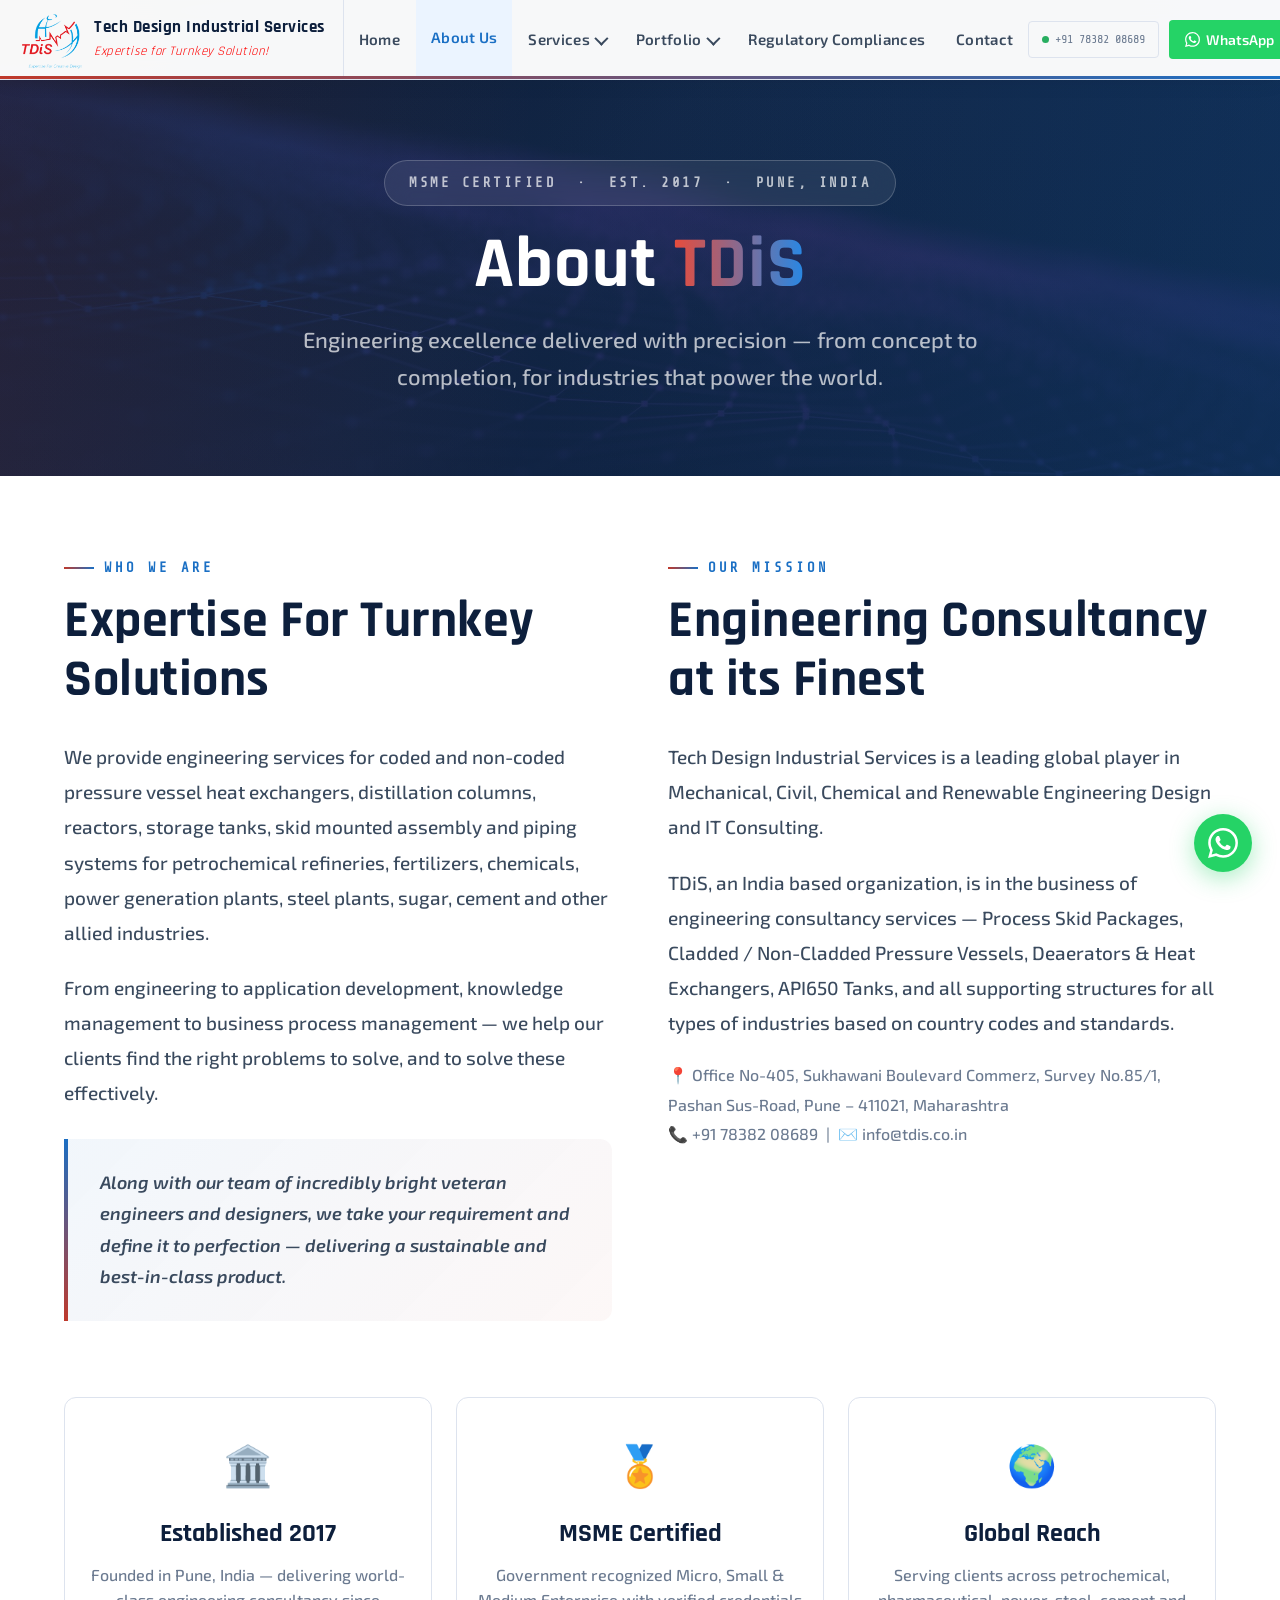
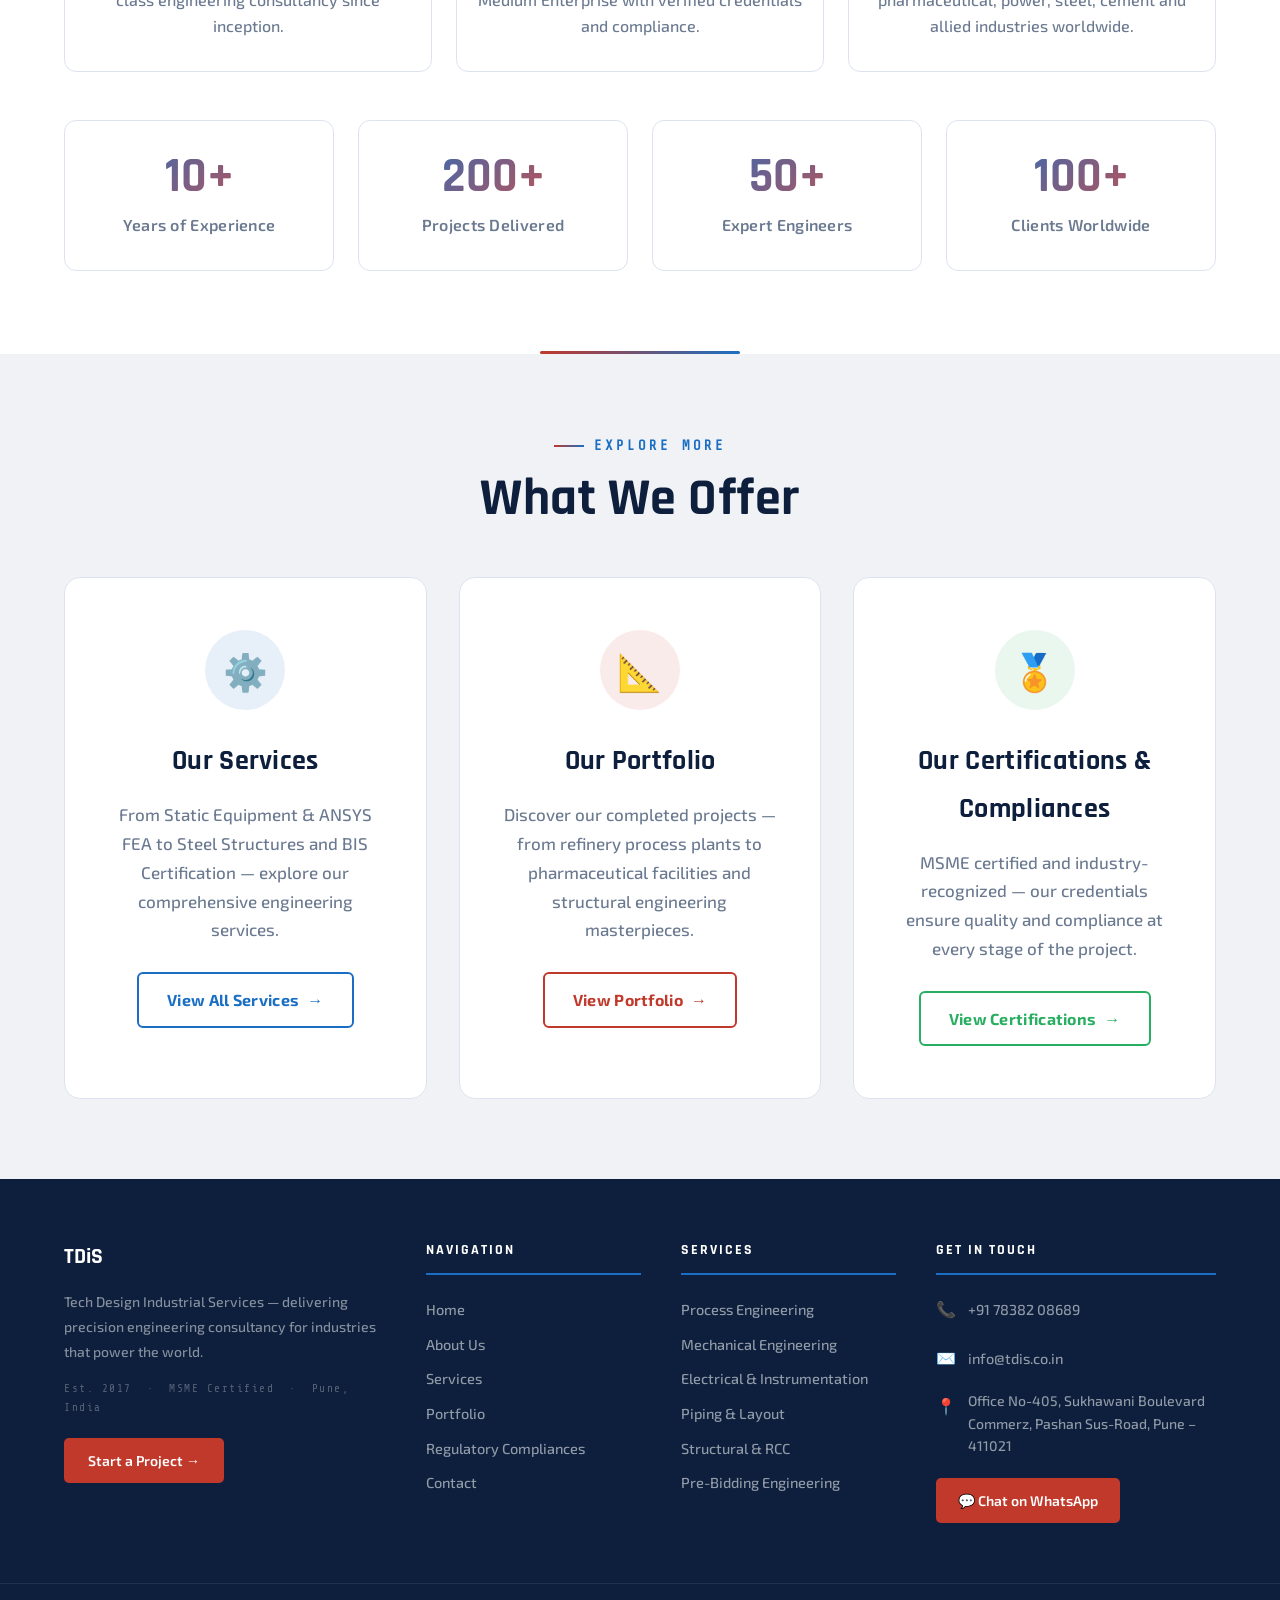
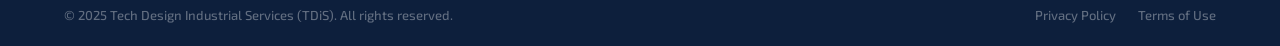
<file: about/index.html>
<!DOCTYPE html>
<html lang="en">

<head>
  <meta charset="UTF-8">
  <meta name="viewport" content="width=device-width, initial-scale=1.0">
  <title>About Us – TDiS | Engineering Design & IT Consulting</title>
  <link rel="icon" href="../logo-TDiS.png" type="image/png">
  <meta name="description"
    content="Learn about Tech Design Industrial Services (TDiS) — an MSME certified engineering consultancy from Pune, India providing world-class engineering design and IT consulting.">
  <link rel="preconnect" href="https://fonts.googleapis.com">
  <link rel="preconnect" href="https://fonts.gstatic.com" crossorigin>
  <link
    href="https://fonts.googleapis.com/css2?family=Rajdhani:wght@400;500;600;700&family=Exo+2:wght@300;400;500;600;700&family=Share+Tech+Mono&display=swap"
    rel="stylesheet">
  <style>
    *,
    *::before,
    *::after {
      box-sizing: border-box;
      margin: 0;
      padding: 0
    }

    :root {
      --red: #C0392B;
      --red2: #E74C3C;
      --blue: #1A6FC4;
      --blue2: #2389E8;
      --blue-light: #EBF4FF;
      --navy: #0D1F3C;
      --navy2: #1A3560;
      --white: #fff;
      --offwhite: #F0F2F5;
      --text: #1C2333;
      --text2: #3A4A5E;
      --text3: #6B7A90;
      --border: #DDE3EE;
      --ff-head: 'Rajdhani', sans-serif;
      --ff-body: 'Exo 2', sans-serif;
      --ff-mono: 'Share Tech Mono', monospace;
      --ease: cubic-bezier(.23, 1, .32, 1);
    }

    html {
      scroll-behavior: smooth
    }

    body {
      font-family: var(--ff-body);
      background: #fff;
      color: var(--text);
      overflow-x: hidden;
      -webkit-font-smoothing: antialiased;
      font-size: 19px;
      line-height: 1.7;
      font-weight: 500;
    }

    a {
      text-decoration: none;
      color: inherit
    }

    ul {
      list-style: none
    }

    img {
      max-width: 100%;
      display: block
    }

    ::-webkit-scrollbar {
      width: 4px
    }

    ::-webkit-scrollbar-track {
      background: #eee
    }

    ::-webkit-scrollbar-thumb {
      background: var(--blue);
      border-radius: 2px
    }

    @keyframes gradslide {
      0% {
        background-position: 0%
      }

      100% {
        background-position: 200%
      }
    }

    @keyframes blink {

      0%,
      100% {
        opacity: 1
      }

      50% {
        opacity: .3
      }
    }

    @keyframes fadeUp {
      from {
        opacity: 0;
        transform: translateY(32px)
      }

      to {
        opacity: 1;
        transform: translateY(0)
      }
    }

    @keyframes float {

      0%,
      100% {
        transform: translateY(0)
      }

      50% {
        transform: translateY(-10px)
      }
    }

    @keyframes glow {

      0%,
      100% {
        box-shadow: 0 0 20px rgba(26, 111, 196, 0.15);
      }

      50% {
        box-shadow: 0 0 40px rgba(26, 111, 196, 0.3);
      }
    }

    @keyframes shimmer {
      0% {
        background-position: -200% 0
      }

      100% {
        background-position: 200% 0
      }
    }

    /* ===== NAVBAR (same as home) ===== */
    #navbar {
      position: fixed;
      top: 0;
      left: 0;
      right: 0;
      z-index: 200;
      height: 80px;
      padding: 0;
      display: flex;
      align-items: center;
      justify-content: space-between;
      background: rgba(255, 255, 255, 0.97);
      backdrop-filter: blur(20px);
      border-bottom: 1px solid var(--border);
      box-shadow: 0 2px 20px rgba(0, 0, 0, 0.06);
    }

    #navbar::after {
      content: '';
      position: absolute;
      bottom: 0;
      left: 0;
      right: 0;
      height: 3px;
      background: linear-gradient(90deg, var(--red) 0%, var(--blue) 50%, var(--red) 100%);
      background-size: 200%;
      animation: gradslide 4s linear infinite;
    }

    .nav-brand {
      display: flex;
      align-items: center;
      gap: 12px;
      flex-shrink: 0;
      padding: 0 18px 0 14px;
      border-right: 1px solid var(--border);
      height: 100%;
    }

    .nav-brand img {
      height: 72px;
      width: auto;
    }

    .nav-brand-text {
      display: flex;
      flex-direction: column;
      justify-content: center;
      gap: 2px;
    }

    .nav-brand-fullname {
      font-family: var(--ff-head);
      font-weight: 700;
      font-size: 17px;
      color: var(--navy);
      letter-spacing: .5px;
      white-space: nowrap;
      line-height: 1.2;
    }

    .nav-brand-tagline {
      font-family: var(--ff-head);
      font-weight: 400;
      font-size: 13px;
      color: red;
      letter-spacing: .5px;
      white-space: nowrap;
      font-style: italic;
    }

    .nav-links {
      display: flex;
      align-items: center;
      gap: 1px;
      height: 100%;
    }

    .nav-item {
      position: relative;
      height: 100%;
      display: flex;
      align-items: center;
    }

    .nav-item>a {
      display: flex;
      align-items: center;
      gap: 5px;
      font-family: var(--ff-body);
      font-size: 15px;
      font-weight: 600;
      letter-spacing: .3px;
      color: var(--text2);
      padding: 0 15px;
      height: 100%;
      transition: color .2s, background .2s;
      white-space: nowrap;
    }

    .nav-item>a:hover,
    .nav-item>a.active {
      color: var(--blue);
      background: var(--blue-light);
      border-bottom: 3px solid var(--blue);
    }

    .chevron {
      display: inline-block;
      width: 10px;
      height: 10px;
      border-right: 2px solid currentColor;
      border-bottom: 2px solid currentColor;
      transform: rotate(45deg) translateY(-2px);
      transition: transform .25s;
    }

    .nav-item:hover>a .chevron {
      transform: rotate(-135deg) translateY(-2px);
    }

    .dropdown {
      position: absolute;
      top: 100%;
      left: 0;
      background: #fff;
      border: 1px solid var(--border);
      border-radius: 10px;
      min-width: 270px;
      padding: 8px 0;
      opacity: 0;
      visibility: hidden;
      transform: translateY(8px);
      transition: all .25s var(--ease);
      box-shadow: 0 20px 60px rgba(0, 0, 0, 0.12);
    }

    .nav-item:hover .dropdown {
      opacity: 1;
      visibility: visible;
      transform: translateY(0);
    }

    .dropdown a {
      display: flex;
      align-items: center;
      gap: 10px;
      font-size: 13.5px;
      font-weight: 500;
      color: var(--text2);
      padding: 10px 20px;
      border-left: 3px solid transparent;
      transition: all .2s;
    }

    .dropdown a:hover {
      color: var(--blue);
      background: var(--blue-light);
      border-left-color: var(--blue);
    }

    .dropdown a.view-all {
      color: var(--blue);
      font-weight: 700;
      border-top: 1px solid var(--border);
      margin-top: 4px;
      padding-top: 12px;
    }

    .dropdown a.view-all:hover {
      background: var(--blue);
      color: #fff;
      border-left-color: var(--blue);
    }

    .drop-icon {
      font-size: 14px;
      width: 20px;
      text-align: center;
      flex-shrink: 0;
    }

    .drop-div {
      height: 1px;
      background: var(--border);
      margin: 4px 12px;
    }

    .nav-right {
      display: flex;
      align-items: center;
      gap: 10px;
      flex-shrink: 0;
      padding-right: 20px;
    }

    .nav-phone {
      font-family: var(--ff-mono);
      font-size: 12px;
      color: var(--text3);
      display: flex;
      align-items: center;
      gap: 6px;
      border: 1px solid var(--border);
      border-radius: 4px;
      padding: 7px 13px;
    }

    .nav-phone::before {
      content: '';
      width: 7px;
      height: 7px;
      border-radius: 50%;
      background: #27ae60;
      animation: blink 2s infinite;
    }

    .nav-wa {
      display: flex;
      align-items: center;
      gap: 6px;
      background: #25D366;
      color: #fff;
      font-family: var(--ff-body);
      font-size: 14px;
      font-weight: 600;
      padding: 8px 16px;
      border-radius: 4px;
      transition: background .2s, transform .2s;
    }

    .nav-wa:hover {
      background: #1ebe5a;
      transform: translateY(-1px);
    }

    .hamburger {
      display: none;
      flex-direction: column;
      gap: 5px;
      cursor: pointer;
      padding: 6px;
    }

    .hamburger span {
      width: 24px;
      height: 2px;
      background: var(--navy);
      border-radius: 2px;
      transition: all .3s;
    }

    .mob-menu {
      display: none;
      position: fixed;
      top: 80px;
      left: 0;
      right: 0;
      bottom: 0;
      background: #fff;
      z-index: 199;
      padding: 24px 6vw;
      overflow-y: auto;
      flex-direction: column;
    }

    .mob-menu.open {
      display: flex;
    }

    .mob-menu a {
      font-family: var(--ff-body);
      font-size: 18px;
      font-weight: 600;
      color: var(--text2);
      padding: 15px 0;
      border-bottom: 1px solid var(--border);
      transition: color .2s;
    }

    .mob-menu a:hover {
      color: var(--blue);
    }

    .mob-section {
      font-size: 11px;
      letter-spacing: 2px;
      color: var(--blue);
      padding: 18px 0 4px;
      text-transform: uppercase;
      font-family: var(--ff-mono);
    }

    /* ===== PAGE HERO BANNER ===== */
    .page-hero {
      position: relative;
      padding: 160px 5vw 80px;
      text-align: center;
      overflow: hidden;
      background:
        linear-gradient(135deg, rgba(13, 31, 60, 0.86) 0%, rgba(26, 53, 96, 0.76) 45%, rgba(15, 43, 82, 0.82) 100%),
        url("../images/About page.jpg") center / cover no-repeat;
    }

    .page-hero::before {
      content: '';
      position: absolute;
      inset: 0;
      background: linear-gradient(180deg, rgba(13, 31, 60, 0.2), rgba(13, 31, 60, 0.54));
      pointer-events: none;
    }

    .page-hero::after {
      content: '';
      position: absolute;
      inset: 0;
      background: linear-gradient(90deg, rgba(192, 57, 43, 0.12), transparent 42%, rgba(26, 111, 196, 0.16));
      pointer-events: none;
    }

    .page-hero>* {
      position: relative;
      z-index: 1;
    }

    .hero-badge {
      font-family: var(--ff-mono);
      font-size: 14px;
      font-weight: 600;
      letter-spacing: 2.5px;
      text-transform: uppercase;
      color: rgba(255, 255, 255, 0.7);
      margin-bottom: 20px;
      display: inline-block;
      border: 1px solid rgba(255, 255, 255, 0.2);
      padding: 10px 24px;
      border-radius: 30px;
      backdrop-filter: blur(12px);
      background: rgba(255, 255, 255, 0.08);
    }

    .page-hero .breadcrumb {
      font-family: var(--ff-mono);
      font-size: 13px;
      letter-spacing: 2px;
      text-transform: uppercase;
      color: rgba(255, 255, 255, 0.5);
      margin-bottom: 16px;
    }

    .page-hero .breadcrumb a {
      color: rgba(255, 255, 255, 0.5);
      transition: color .2s;
    }

    .page-hero .breadcrumb a:hover {
      color: var(--blue2);
    }

    .page-hero h1 {
      font-family: var(--ff-head);
      font-size: clamp(44px, 7vw, 72px);
      font-weight: 700;
      color: #fff;
      letter-spacing: 1px;
      margin-bottom: 16px;
      line-height: 1.1;
    }

    .page-hero h1 span {
      background: linear-gradient(90deg, var(--red2), var(--blue2));
      -webkit-background-clip: text;
      -webkit-text-fill-color: transparent;
    }

    .page-hero .subtitle {
      font-size: 22px;
      font-weight: 500;
      color: rgba(255, 255, 255, 0.7);
      max-width: 680px;
      margin: 0 auto;
      line-height: 1.7;
    }

    /* ===== ABOUT CONTENT ===== */
    .about-section {
      padding: 80px 5vw;
      max-width: 1300px;
      margin: 0 auto;
    }

    .section-label {
      font-family: var(--ff-mono);
      font-size: 14px;
      font-weight: 600;
      letter-spacing: 3px;
      text-transform: uppercase;
      color: var(--blue);
      margin-bottom: 12px;
      display: flex;
      align-items: center;
      gap: 10px;
    }

    .section-label::before {
      content: '';
      width: 30px;
      height: 2px;
      background: linear-gradient(90deg, var(--red), var(--blue));
    }

    .section-title {
      font-family: var(--ff-head);
      font-size: clamp(32px, 5vw, 52px);
      font-weight: 700;
      color: var(--navy);
      letter-spacing: .5px;
      margin-bottom: 28px;
      line-height: 1.15;
    }

    .about-text {
      color: var(--text2);
      font-size: 19px;
      font-weight: 500;
      line-height: 1.85;
      margin-bottom: 20px;
    }

    .about-grid {
      display: grid;
      grid-template-columns: 1fr 1fr;
      gap: 56px;
      align-items: start;
    }

    .about-highlight {
      background: linear-gradient(135deg, rgba(26, 111, 196, 0.06), rgba(192, 57, 43, 0.04));
      border-left: 4px solid var(--blue);
      border-image: linear-gradient(180deg, var(--blue), var(--red)) 1;
      padding: 28px 32px;
      border-radius: 0 12px 12px 0;
      margin: 28px 0;
    }

    .about-highlight p {
      color: var(--text2);
      font-size: 18px;
      font-weight: 600;
      line-height: 1.75;
      font-style: italic;
    }

    /* Established Info */
    .est-row {
      display: grid;
      grid-template-columns: repeat(3, 1fr);
      gap: 24px;
      margin-top: 48px;
      margin-bottom: 48px;
    }

    .est-card {
      text-align: center;
      padding: 32px 20px;
      border-radius: 12px;
      border: 1px solid var(--border);
      transition: all .3s var(--ease);
      background: #fff;
      position: relative;
      overflow: hidden;
    }

    .est-card::before {
      content: '';
      position: absolute;
      top: 0;
      left: 0;
      right: 0;
      height: 3px;
      background: linear-gradient(90deg, var(--red), var(--blue));
      transform: scaleX(0);
      transform-origin: left;
      transition: transform .4s var(--ease);
    }

    .est-card:hover::before {
      transform: scaleX(1);
    }

    .est-card:hover {
      transform: translateY(-6px);
      box-shadow: 0 16px 48px rgba(0, 0, 0, 0.08);
      border-color: var(--blue);
      animation: glow 2s ease-in-out infinite;
    }

    .est-icon {
      font-size: 40px;
      margin-bottom: 14px;
    }

    .est-title {
      font-family: var(--ff-head);
      font-size: 26px;
      font-weight: 700;
      color: var(--navy);
      margin-bottom: 6px;
    }

    .est-desc {
      font-size: 16px;
      font-weight: 500;
      color: var(--text3);
      line-height: 1.6;
    }

    /* Stats */
    .stat-row {
      display: grid;
      grid-template-columns: repeat(4, 1fr);
      gap: 24px;
      margin-top: 48px;
    }

    .stat-card {
      text-align: center;
      padding: 32px 20px;
      border-radius: 12px;
      border: 1px solid var(--border);
      transition: all .3s var(--ease);
      background: #fff;
    }

    .stat-card:hover {
      transform: translateY(-6px);
      box-shadow: 0 16px 48px rgba(0, 0, 0, 0.08);
      border-color: var(--blue);
    }

    .stat-num {
      font-family: var(--ff-head);
      font-size: 48px;
      font-weight: 700;
      background: linear-gradient(135deg, var(--blue), var(--red2));
      -webkit-background-clip: text;
      -webkit-text-fill-color: transparent;
      line-height: 1;
    }

    .stat-label {
      font-size: 16px;
      color: var(--text3);
      margin-top: 10px;
      font-weight: 600;
      letter-spacing: .3px;
    }

    /* ===== EXPLORE SECTIONS ===== */
    .explore-section {
      padding: 80px 5vw;
      background: var(--offwhite);
    }

    .explore-grid {
      display: grid;
      grid-template-columns: repeat(3, 1fr);
      gap: 32px;
      max-width: 1300px;
      margin: 0 auto;
    }

    .explore-card {
      position: relative;
      padding: 52px 40px;
      border-radius: 16px;
      background: #fff;
      border: 1px solid var(--border);
      overflow: hidden;
      transition: all .4s var(--ease);
      cursor: pointer;
      text-align: center;
    }

    .explore-card:hover {
      transform: translateY(-10px);
      box-shadow: 0 24px 64px rgba(13, 31, 60, 0.12);
      border-color: transparent;
    }

    .explore-card::before {
      content: '';
      position: absolute;
      top: 0;
      left: 0;
      right: 0;
      height: 4px;
      background: linear-gradient(90deg, var(--red), var(--blue));
      transform: scaleX(0);
      transform-origin: left;
      transition: transform .4s var(--ease);
    }

    .explore-card:hover::before {
      transform: scaleX(1);
    }

    .explore-icon {
      width: 80px;
      height: 80px;
      border-radius: 50%;
      margin: 0 auto 28px;
      display: flex;
      align-items: center;
      justify-content: center;
      font-size: 36px;
      transition: all .4s var(--ease);
    }

    .explore-card:nth-child(1) .explore-icon {
      background: rgba(26, 111, 196, 0.1);
      color: var(--blue);
    }

    .explore-card:nth-child(2) .explore-icon {
      background: rgba(192, 57, 43, 0.1);
      color: var(--red);
    }

    .explore-card:nth-child(3) .explore-icon {
      background: rgba(39, 174, 96, 0.1);
      color: #27ae60;
    }

    .explore-card:hover .explore-icon {
      transform: scale(1.1);
      animation: float 2s ease-in-out infinite;
    }

    .explore-card h3 {
      font-family: var(--ff-head);
      font-size: 28px;
      font-weight: 700;
      color: var(--navy);
      margin-bottom: 14px;
      letter-spacing: .3px;
    }

    .explore-card p {
      color: var(--text3);
      font-size: 17px;
      font-weight: 500;
      line-height: 1.7;
      margin-bottom: 28px;
    }

    .explore-btn {
      display: inline-flex;
      align-items: center;
      gap: 8px;
      font-family: var(--ff-body);
      font-size: 16px;
      font-weight: 700;
      letter-spacing: .3px;
      color: var(--blue);
      padding: 12px 28px;
      border-radius: 6px;
      border: 2px solid var(--blue);
      transition: all .3s var(--ease);
    }

    .explore-card:nth-child(2) .explore-btn {
      color: var(--red);
      border-color: var(--red);
    }

    .explore-card:nth-child(3) .explore-btn {
      color: #27ae60;
      border-color: #27ae60;
    }

    .explore-card:hover .explore-btn {
      color: #fff;
      background: var(--blue);
      border-color: var(--blue);
    }

    .explore-card:nth-child(2):hover .explore-btn {
      background: var(--red);
      border-color: var(--red);
    }

    .explore-card:nth-child(3):hover .explore-btn {
      background: #27ae60;
      border-color: #27ae60;
    }

    .explore-btn .arrow {
      transition: transform .3s;
      display: inline-block;
    }

    .explore-card:hover .explore-btn .arrow {
      transform: translateX(4px);
    }

    /* ===== FOOTER ===== */
    footer {
      background: var(--navy);
      color: #fff;
    }

    .footer-grid {
      display: grid;
      grid-template-columns: 1.5fr 1fr 1fr 1.3fr;
      gap: 40px;
      padding: 60px 5vw;
      max-width: 1400px;
      margin: 0 auto;
    }

    .footer-heading {
      font-family: var(--ff-head);
      font-weight: 700;
      font-size: 14px;
      text-transform: uppercase;
      letter-spacing: 2px;
      color: #fff;
      margin-bottom: 18px;
      padding-bottom: 10px;
      border-bottom: 2px solid var(--blue);
    }

    .footer-link {
      display: block;
      font-size: 14.5px;
      color: rgba(255, 255, 255, 0.55);
      padding: 5px 0;
      transition: color .2s;
    }

    .footer-link:hover {
      color: var(--blue2);
    }

    .footer-bottom {
      border-top: 1px solid rgba(255, 255, 255, 0.08);
      padding: 20px 5vw;
      display: flex;
      justify-content: space-between;
      align-items: center;
      flex-wrap: wrap;
      gap: 10px;
      max-width: 1400px;
      margin: 0 auto;
    }

    .footer-copy {
      font-size: 13px;
      color: rgba(255, 255, 255, 0.35);
    }

    .wa-float {
      position: fixed;
      bottom: 28px;
      right: 28px;
      z-index: 300;
      width: 58px;
      height: 58px;
      background: #25D366;
      border-radius: 50%;
      display: flex;
      align-items: center;
      justify-content: center;
      box-shadow: 0 6px 24px rgba(37, 211, 102, 0.4);
      transition: transform .2s;
    }

    .wa-float:hover {
      transform: scale(1.1);
    }

    /* ===== MOBILE ===== */
    @media(max-width:768px) {

      .nav-links,
      .nav-right .nav-phone,
      .nav-right .nav-wa {
        display: none;
      }

      .hamburger {
        display: flex;
      }

      .about-grid {
        grid-template-columns: 1fr;
      }

      .stat-row {
        grid-template-columns: repeat(2, 1fr);
      }

      .est-row {
        grid-template-columns: 1fr;
      }

      .explore-grid {
        grid-template-columns: 1fr;
      }

      .footer-grid {
        grid-template-columns: 1fr 1fr;
      }
    }

    @media(max-width:600px) {
      .stat-row {
        grid-template-columns: 1fr;
      }

      .footer-grid {
        grid-template-columns: 1fr;
      }
    }
  </style>
</head>

<body>

  <!-- ===== NAVBAR (exact same as home page) ===== -->
  <nav id="navbar">
    <div class="nav-brand">
      <img
        src="[data-uri]"
        alt="TDiS Logo">
      <div class="nav-brand-text">
        <div class="nav-brand-fullname">Tech Design Industrial Services</div>
        <div class="nav-brand-tagline">Expertise for Turnkey Solution!</div>
      </div>
    </div>
    <ul class="nav-links">
      <li class="nav-item"><a href="../index.html">Home</a></li>
      <li class="nav-item"><a href="index.html" class="active">About Us</a></li>
      <li class="nav-item">
        <a href="../services/index.html">Services <span class="chevron"></span></a>
        <div class="dropdown">
          <a href="../services/index.html#process"><span class="drop-icon">⚗️</span>Process Engineering</a>
          <a href="../services/index.html#mechanical"><span class="drop-icon">⚙️</span>Mechanical Engineering</a>
          <a href="../services/index.html#ei"><span class="drop-icon">⚡</span>Electrical & Instrumentation</a>
          <a href="../services/index.html#piping"><span class="drop-icon">🔧</span>Piping & Layout Engineering</a>
          <a href="../services/index.html#structural"><span class="drop-icon">🏗️</span>Structural & RCC Engineering</a>
          <a href="../services/index.html#prebid"><span class="drop-icon">📋</span>Pre-Bidding Engineering</a>
          <div class="drop-div"></div>
          <a href="../services/index.html" class="view-all"><span class="drop-icon">→</span>View All Services</a>
        </div>
      </li>
      <li class="nav-item">
        <a href="../portfolio/index.html">Portfolio <span class="chevron"></span></a>
        <div class="dropdown">
          <a href="../portfolio/index.html"><span class="drop-icon">⚗️</span>Static Equipment</a>
          <a href="../portfolio/index.html"><span class="drop-icon">🏗️</span>Structural</a>
          <a href="../portfolio/index.html"><span class="drop-icon">🔧</span>Piping & Skid Packages</a>
          <a href="../portfolio/index.html"><span class="drop-icon">💻</span>FEA & CFD Analysis</a>
          <a href="../portfolio/index.html"><span class="drop-icon">🖥️</span>3D Modelling & Detailing</a>
          <a href="../portfolio/index.html"><span class="drop-icon">🛢️</span>Storage Tanks</a>
          <a href="../portfolio/index.html"><span class="drop-icon">⚡</span>Electrical & Instrumentation</a>
          <div class="drop-div"></div>
          <a href="../portfolio/index.html" class="view-all"><span class="drop-icon">→</span>View Full Portfolio</a>
        </div>
      </li>
      <li class="nav-item"><a href="../certification/index.html">Regulatory Compliances</a></li>
      <li class="nav-item"><a href="../contact/index.html">Contact</a></li>
    </ul>
    <div class="nav-right">
      <div class="nav-phone">+91 78382 08689</div>
      <a href="https://wa.me/917838208689" class="nav-wa" target="_blank">
        <svg viewBox="0 0 24 24" width="15" height="15" fill="currentColor">
          <path
            d="M17.472 14.382c-.297-.149-1.758-.867-2.03-.967-.273-.099-.471-.148-.67.15-.197.297-.767.966-.94 1.164-.173.199-.347.223-.644.075-.297-.15-1.255-.463-2.39-1.475-.883-.788-1.48-1.761-1.653-2.059-.173-.297-.018-.458.13-.606.134-.133.298-.347.446-.52.149-.174.198-.298.298-.497.099-.198.05-.371-.025-.52-.075-.149-.669-1.612-.916-2.207-.242-.579-.487-.5-.669-.51-.173-.008-.371-.01-.57-.01-.198 0-.52.074-.792.372-.272.297-1.04 1.016-1.04 2.479 0 1.462 1.065 2.875 1.213 3.074.149.198 2.096 3.2 5.077 4.487.709.306 1.262.489 1.694.625.712.227 1.36.195 1.871.118.571-.085 1.758-.719 2.006-1.413.248-.694.248-1.289.173-1.413-.074-.124-.272-.198-.57-.347m-5.421 7.403h-.004a9.87 9.87 0 01-5.031-1.378l-.361-.214-3.741.982.998-3.648-.235-.374a9.86 9.86 0 01-1.51-5.26c.001-5.45 4.436-9.884 9.888-9.884 2.64 0 5.122 1.03 6.988 2.898a9.825 9.825 0 012.893 6.994c-.003 5.45-4.437 9.884-9.885 9.884m8.413-18.297A11.815 11.815 0 0012.05 0C5.495 0 .16 5.335.157 11.892c0 2.096.547 4.142 1.588 5.945L.057 24l6.305-1.654a11.882 11.882 0 005.683 1.448h.005c6.554 0 11.89-5.335 11.893-11.893a11.821 11.821 0 00-3.48-8.413Z" />
        </svg>
        WhatsApp
      </a>
      <div class="hamburger" id="ham"><span></span><span></span><span></span></div>
    </div>
  </nav>

  <!-- MOBILE MENU -->
  <div class="mob-menu" id="mobMenu">
    <a href="../index.html">🏠 Home</a>
    <a href="index.html">👥 About Us</a>
    <div class="mob-section">Services</div>
    <a href="../services/index.html#process">⚗️ Process Engineering</a>
    <a href="../services/index.html#mechanical">⚙️ Mechanical Engineering</a>
    <a href="../services/index.html#ei">⚡ Electrical & Instrumentation</a>
    <a href="../services/index.html#piping">🔧 Piping & Layout</a>
    <a href="../services/index.html#structural">🏗️ Structural & RCC</a>
    <a href="../services/index.html#prebid">📋 Pre-Bidding Engineering</a>
    <a href="../services/index.html" style="color:var(--blue);">→ View All Services</a>
    <div class="mob-section">Portfolio</div>
    <a href="../portfolio/index.html">📁 All Projects</a>
    <a href="../portfolio/index.html" style="color:var(--blue);">→ View Full Portfolio</a>
    <a href="../certification/index.html">🏆 Regulatory Compliances</a>
    <a href="../contact/index.html">📞 Contact Us</a>
  </div>

  <!-- ===== PAGE HERO ===== -->
  <section class="page-hero">
    <div class="hero-badge">MSME Certified &nbsp;·&nbsp; Est. 2017 &nbsp;·&nbsp; Pune, India</div>
    <h1>About <span>TDiS</span></h1>
    <p class="subtitle">Engineering excellence delivered with precision — from concept to completion, for industries
      that power the world.</p>
  </section>

  <!-- ===== ABOUT CONTENT ===== -->
  <section class="about-section">
    <div class="about-grid">
      <div>
        <div class="section-label">Who We Are</div>
        <h2 class="section-title">Expertise For Turnkey Solutions </h2>
        <p class="about-text">We provide engineering services for coded and non-coded pressure vessel heat exchangers,
          distillation columns, reactors, storage tanks, skid mounted assembly and piping systems for petrochemical
          refineries, fertilizers, chemicals, power generation plants, steel plants, sugar, cement and other allied
          industries.</p>
        <p class="about-text">From engineering to application development, knowledge management to business process
          management — we help our clients find the right problems to solve, and to solve these effectively.</p>
        <div class="about-highlight">
          <p>Along with our team of incredibly bright veteran engineers and designers, we take your requirement and
            define it to perfection — delivering a sustainable and best-in-class product.</p>
        </div>
      </div>
      <div>
        <div class="section-label">Our Mission</div>
        <h2 class="section-title">Engineering Consultancy at its Finest</h2>
        <p class="about-text">Tech Design Industrial Services is a leading global player in Mechanical, Civil, Chemical
          and Renewable Engineering Design and IT Consulting.</p>
        <p class="about-text">TDiS, an India based organization, is in the business of engineering consultancy services
          — Process Skid Packages, Cladded / Non-Cladded Pressure Vessels, Deaerators & Heat Exchangers, API650 Tanks,
          and all supporting structures for all types of industries based on country codes and standards.</p>
        <p class="about-text" style="font-size:16px;color:var(--text3);">
          📍 Office No-405, Sukhawani Boulevard Commerz, Survey No.85/1, Pashan Sus-Road, Pune – 411021, Maharashtra<br>
          📞 +91 78382 08689 &nbsp;|&nbsp; ✉️ info@tdis.co.in
        </p>
      </div>
    </div>

    <!-- Established / Company Info -->
    <div class="est-row">
      <div class="est-card">
        <div class="est-icon">🏛️</div>
        <div class="est-title">Established 2017</div>
        <div class="est-desc">Founded in Pune, India — delivering world-class engineering consultancy since inception.
        </div>
      </div>
      <div class="est-card">
        <div class="est-icon">🏅</div>
        <div class="est-title">MSME Certified</div>
        <div class="est-desc">Government recognized Micro, Small & Medium Enterprise with verified credentials and
          compliance.</div>
      </div>
      <div class="est-card">
        <div class="est-icon">🌍</div>
        <div class="est-title">Global Reach</div>
        <div class="est-desc">Serving clients across petrochemical, pharmaceutical, power, steel, cement and allied
          industries worldwide.</div>
      </div>
    </div>

    <!-- Stats Row -->
    <div class="stat-row">
      <div class="stat-card">
        <div class="stat-num">10+</div>
        <div class="stat-label">Years of Experience</div>
      </div>
      <div class="stat-card">
        <div class="stat-num">200+</div>
        <div class="stat-label">Projects Delivered</div>
      </div>
      <div class="stat-card">
        <div class="stat-num">50+</div>
        <div class="stat-label">Expert Engineers</div>
      </div>
      <div class="stat-card">
        <div class="stat-num">100+</div>
        <div class="stat-label">Clients Worldwide</div>
      </div>
    </div>
  </section>

  <!-- Animated Divider -->
  <div
    style="max-width:200px;height:3px;margin:0 auto;background:linear-gradient(90deg,var(--red),var(--blue),var(--red));background-size:200%;animation:gradslide 4s linear infinite;border-radius:2px;">
  </div>

  <!-- ===== EXPLORE SECTIONS (Redirect Only) ===== -->
  <section class="explore-section">
    <div style="text-align:center;margin-bottom:48px;">
      <div class="section-label" style="justify-content:center;">Explore More</div>
      <h2 class="section-title" style="text-align:center;">What We Offer</h2>
    </div>
    <div class="explore-grid">
      <a href="../services/index.html" class="explore-card">
        <div class="explore-icon">⚙️</div>
        <h3>Our Services</h3>
        <p>From Static Equipment & ANSYS FEA to Steel Structures and BIS Certification — explore our comprehensive
          engineering services.</p>
        <div class="explore-btn">View All Services <span class="arrow">&rarr;</span></div>
      </a>
      <a href="../portfolio/index.html" class="explore-card">
        <div class="explore-icon">📐</div>
        <h3>Our Portfolio</h3>
        <p>Discover our completed projects — from refinery process plants to pharmaceutical facilities and structural
          engineering masterpieces.</p>
        <div class="explore-btn">View Portfolio <span class="arrow">&rarr;</span></div>
      </a>
      <a href="../certification/index.html" class="explore-card">
        <div class="explore-icon">🏅</div>
        <h3>Our Certifications & Compliances </h3>
        <p>MSME certified and industry-recognized — our credentials ensure quality and compliance at every stage of the
          project.</p>
        <div class="explore-btn">View Certifications <span class="arrow">&rarr;</span></div>
      </a>
    </div>
  </section>

  <!-- ===== FOOTER ===== -->
  <footer>
    <div class="footer-grid">
      <div>
        <div style="font-family:var(--ff-head);font-weight:700;font-size:22px;color:#fff;margin-bottom:12px;">TDiS</div>
        <p style="font-size:14px;color:rgba(255,255,255,.5);line-height:1.8;margin-bottom:16px;">Tech Design Industrial
          Services — delivering precision engineering consultancy for industries that power the world.</p>
        <p
          style="font-family:var(--ff-mono);font-size:11px;color:rgba(255,255,255,.3);letter-spacing:1.5px;margin-bottom:20px;">
          Est. 2017 &nbsp;·&nbsp; MSME Certified &nbsp;·&nbsp; Pune, India</p>
        <a href="../contact/index.html"
          style="display:inline-flex;align-items:center;gap:8px;background:var(--red);color:#fff;font-family:var(--ff-body);font-size:14px;font-weight:600;padding:11px 24px;border-radius:5px;">Start
          a Project &rarr;</a>
      </div>
      <div>
        <div class="footer-heading">Navigation</div>
        <a href="../index.html" class="footer-link">Home</a>
        <a href="index.html" class="footer-link">About Us</a>
        <a href="../services/index.html" class="footer-link">Services</a>
        <a href="../portfolio/index.html" class="footer-link">Portfolio</a>
        <a href="../certification/index.html" class="footer-link">Regulatory Compliances</a>
        <a href="../contact/index.html" class="footer-link">Contact</a>
      </div>
      <div>
        <div class="footer-heading">Services</div>
        <a href="../services/index.html#process" class="footer-link">Process Engineering</a>
        <a href="../services/index.html#mechanical" class="footer-link">Mechanical Engineering</a>
        <a href="../services/index.html#ei" class="footer-link">Electrical &amp; Instrumentation</a>
        <a href="../services/index.html#piping" class="footer-link">Piping &amp; Layout</a>
        <a href="../services/index.html#structural" class="footer-link">Structural &amp; RCC</a>
        <a href="../services/index.html#prebid" class="footer-link">Pre-Bidding Engineering</a>
      </div>
      <div>
        <div class="footer-heading">Get In Touch</div>
        <div style="display:flex;flex-direction:column;gap:14px;margin-bottom:20px;">
          <div style="display:flex;gap:12px;align-items:flex-start;"><span
              style="font-size:16px;flex-shrink:0;margin-top:2px;">📞</span><a href="tel:+917838208689"
              class="footer-link">+91 78382 08689</a></div>
          <div style="display:flex;gap:12px;align-items:flex-start;"><span
              style="font-size:16px;flex-shrink:0;margin-top:2px;">✉️</span><a href="mailto:info@tdis.co.in"
              class="footer-link">info@tdis.co.in</a></div>
          <div style="display:flex;gap:12px;align-items:flex-start;"><span
              style="font-size:16px;flex-shrink:0;margin-top:2px;">📍</span><span
              style="font-size:14px;color:rgba(255,255,255,.55);line-height:1.6;">Office No-405, Sukhawani Boulevard
              Commerz, Pashan Sus-Road, Pune – 411021</span></div>
        </div>
        <a href="https://wa.me/917838208689" target="_blank"
          style="display:inline-flex;align-items:center;gap:8px;background:var(--red);color:#fff;font-family:var(--ff-body);font-size:14px;font-weight:600;padding:11px 22px;border-radius:5px;">💬
          Chat on WhatsApp</a>
      </div>
    </div>
    <div class="footer-bottom">
      <div class="footer-copy">© 2025 Tech Design Industrial Services (TDiS). All rights reserved.</div>
      <div style="display:flex;gap:22px;"><a href="#" style="font-size:13px;color:rgba(255,255,255,.35);">Privacy
          Policy</a><a href="#" style="font-size:13px;color:rgba(255,255,255,.35);">Terms of Use</a></div>
    </div>
  </footer>

  <!-- WHATSAPP FLOAT -->
  <a class="wa-float" href="https://wa.me/917838208689" target="_blank" aria-label="WhatsApp">
    <svg viewBox="0 0 24 24" width="30" height="30" fill="white">
      <path
        d="M17.472 14.382c-.297-.149-1.758-.867-2.03-.967-.273-.099-.471-.148-.67.15-.197.297-.767.966-.94 1.164-.173.199-.347.223-.644.075-.297-.15-1.255-.463-2.39-1.475-.883-.788-1.48-1.761-1.653-2.059-.173-.297-.018-.458.13-.606.134-.133.298-.347.446-.52.149-.174.198-.298.298-.497.099-.198.05-.371-.025-.52-.075-.149-.669-1.612-.916-2.207-.242-.579-.487-.5-.669-.51-.173-.008-.371-.01-.57-.01-.198 0-.52.074-.792.372-.272.297-1.04 1.016-1.04 2.479 0 1.462 1.065 2.875 1.213 3.074.149.198 2.096 3.2 5.077 4.487.709.306 1.262.489 1.694.625.712.227 1.36.195 1.871.118.571-.085 1.758-.719 2.006-1.413.248-.694.248-1.289.173-1.413-.074-.124-.272-.198-.57-.347m-5.421 7.403h-.004a9.87 9.87 0 01-5.031-1.378l-.361-.214-3.741.982.998-3.648-.235-.374a9.86 9.86 0 01-1.51-5.26c.001-5.45 4.436-9.884 9.888-9.884 2.64 0 5.122 1.03 6.988 2.898a9.825 9.825 0 012.893 6.994c-.003 5.45-4.437 9.884-9.885 9.884m8.413-18.297A11.815 11.815 0 0012.05 0C5.495 0 .16 5.335.157 11.892c0 2.096.547 4.142 1.588 5.945L.057 24l6.305-1.654a11.882 11.882 0 005.683 1.448h.005c6.554 0 11.89-5.335 11.893-11.893a11.821 11.821 0 00-3.48-8.413Z" />
    </svg>
  </a>

  <script>
    const nb = document.getElementById('navbar');
    window.addEventListener('scroll', () => nb.classList.toggle('scrolled', scrollY > 40));
    const ham = document.getElementById('ham');
    const mob = document.getElementById('mobMenu');
    ham.addEventListener('click', () => {
      mob.classList.toggle('open');
      const s = ham.querySelectorAll('span');
      const open = mob.classList.contains('open');
      s[0].style.transform = open ? 'rotate(45deg) translate(5px,5px)' : '';
      s[1].style.opacity = open ? '0' : '1';
      s[2].style.transform = open ? 'rotate(-45deg) translate(5px,-5px)' : '';
    });
  </script>
</body>

</html>
</file>
